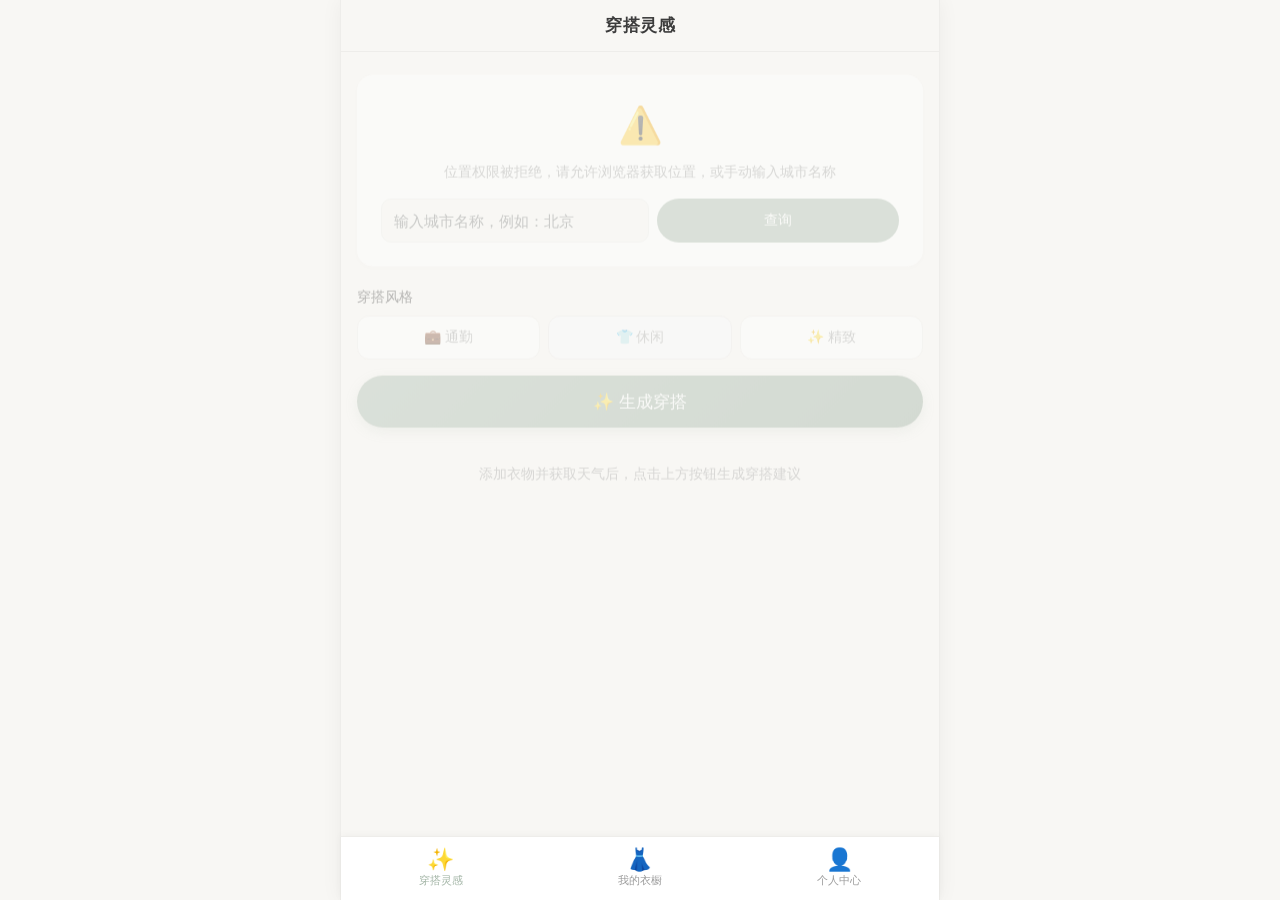
<file: index.html>
<!DOCTYPE html>
<html lang="zh-CN">
<head>
  <meta charset="UTF-8">
  <meta http-equiv="refresh" content="0;url=wardrobe-app/">
  <title>衣橱穿搭助手</title>
</head>
<body>
  <p>正在跳转到<a href="wardrobe-app/">衣橱穿搭助手</a>...</p>
</body>
</html>
</file>
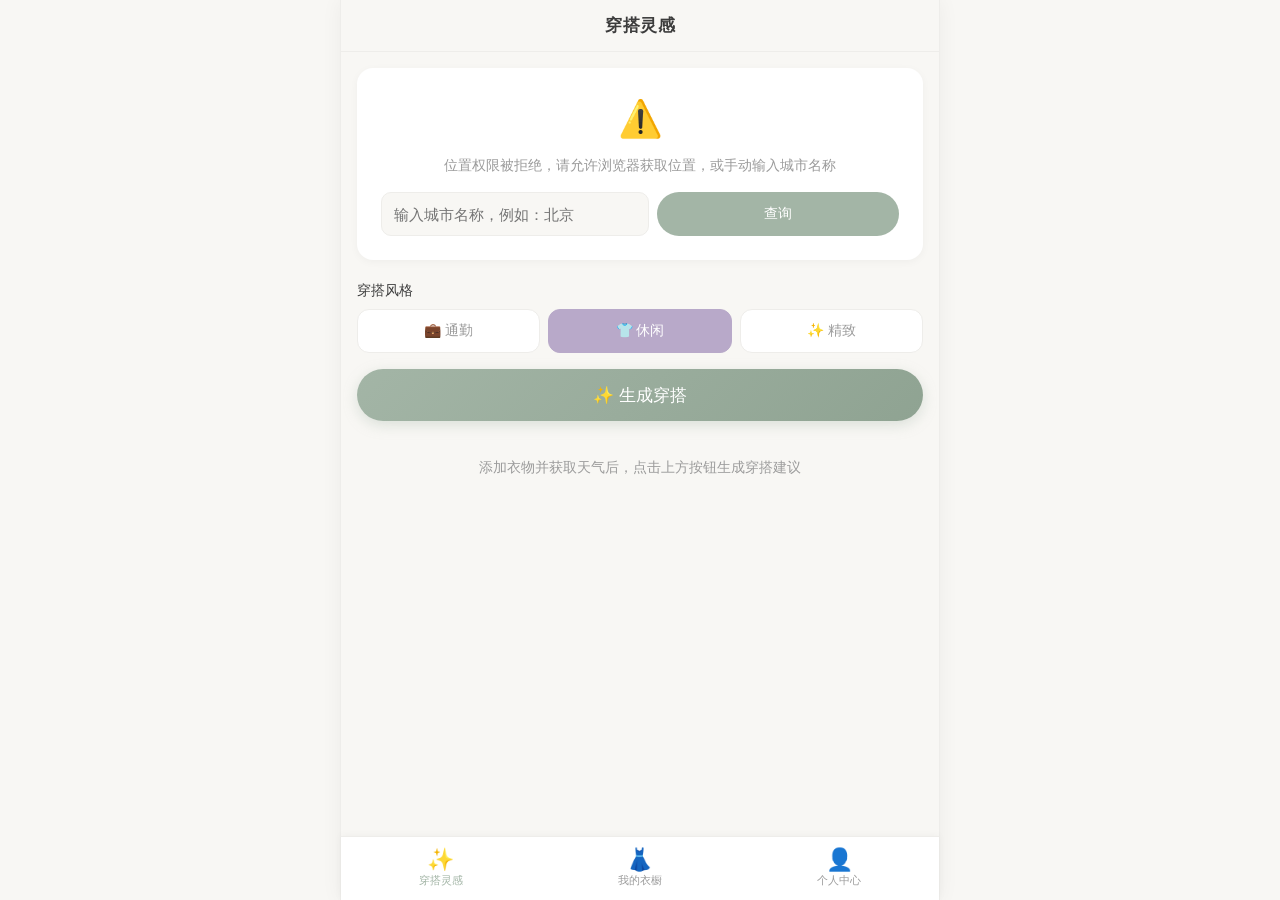
<file: wardrobe-app/index.html>
<!DOCTYPE html>
<html lang="zh-CN">
<head>
  <meta charset="UTF-8">
  <meta name="viewport" content="width=device-width, initial-scale=1.0, user-scalable=no">
  <title>衣橱穿搭助手</title>
  <link rel="stylesheet" href="css/style.css">
</head>
<body>

  <!-- Toast 通知容器 -->
  <div class="toast-container" id="toastContainer"></div>

  <!-- ========== 应用容器 ========== -->
  <div id="app">

    <!-- 顶部标题栏 -->
    <header class="app-header" id="appHeader">
      <h1 class="header-title" id="headerTitle">穿搭灵感</h1>
    </header>

    <!-- 主内容区 -->
    <main class="app-main" id="appMain">

      <!-- Tab 1: 穿搭灵感 -->
      <section class="page active" id="page-outfit">

        <!-- 天气加载中 -->
        <div class="weather-loading" id="weatherLoading">
          <span class="weather-spinner"></span>
          <p class="weather-loading-text">正在获取天气...</p>
        </div>

        <!-- 天气卡片 -->
        <div class="weather-card" id="weatherCard" style="display:none">
          <div class="weather-card-top">
            <span class="weather-icon" id="weatherIcon">☀️</span>
            <span class="weather-temp" id="weatherTemp">--°C</span>
          </div>
          <p class="weather-desc" id="weatherDesc">--</p>
          <div class="weather-card-bottom">
            <span class="weather-location" id="weatherLocation">--</span>
            <button class="weather-refresh" id="weatherRefresh" title="刷新天气">🔄</button>
          </div>
        </div>

        <!-- 天气获取失败 / 手动输入 -->
        <div class="weather-error" id="weatherError" style="display:none">
          <span class="weather-error-icon">⚠️</span>
          <p class="weather-error-msg">定位失败</p>
          <div class="weather-city-search">
            <input type="text" class="form-input" id="weatherCityInput" placeholder="输入城市名称，例如：北京" maxlength="30">
            <button class="btn-save" id="weatherCityBtn" style="height:44px;font-size:14px;">查询</button>
          </div>
        </div>

        <!-- 风格选择器 -->
        <div class="outfit-section" id="outfitSection">
          <label class="form-label">穿搭风格</label>
          <div class="style-selector" id="styleSelector">
            <button class="style-chip" data-style="commute">💼 通勤</button>
            <button class="style-chip" data-style="casual">👕 休闲</button>
            <button class="style-chip" data-style="elegant">✨ 精致</button>
          </div>

          <!-- 生成按钮 -->
          <button class="btn-generate" id="btnGenerate">✨ 生成穿搭</button>

          <!-- 初始提示 -->
          <div class="outfit-empty-hint" id="outfitEmptyHint">
            <p>添加衣物并获取天气后，点击上方按钮生成穿搭建议</p>
          </div>

          <!-- 穿搭结果 -->
          <div class="outfit-result" id="outfitResult">
            <!-- JS动态渲染 -->
          </div>
        </div>

      </section>

      <!-- Tab 2: 我的衣橱 -->
      <section class="page" id="page-wardrobe">
        <!-- 分类筛选栏 -->
        <div class="filter-bar" id="filterBar">
          <button class="filter-chip active" data-filter="all">全部</button>
          <button class="filter-chip" data-filter="top-outer">上衣+外套</button>
          <button class="filter-chip" data-filter="bottom">下装</button>
          <button class="filter-chip" data-filter="dress">连衣裙</button>
          <button class="filter-chip" data-filter="shoes-acc">鞋子+配饰</button>
        </div>
        <!-- 衣物网格容器 -->
        <div class="wardrobe-grid" id="wardrobeGrid">
          <!-- JS动态渲染衣物卡片 -->
        </div>
        <!-- 空衣橱提示 -->
        <div class="wardrobe-empty" id="wardrobeEmpty">
          <div class="placeholder-icon">👗</div>
          <p class="placeholder-text">衣橱还是空的</p>
          <p class="placeholder-hint">点击右下角 + 添加你的第一件衣物</p>
        </div>
        <!-- 浮动添加按钮 -->
        <button class="fab" id="fabAdd" title="添加衣物">+</button>
      </section>

      <!-- Tab 3: 个人中心 -->
      <section class="page" id="page-profile">

        <!-- 偏好设置 -->
        <div class="profile-section">
          <h3 class="profile-section-title">偏好设置</h3>

          <div class="profile-card">
            <label class="form-label">默认穿搭风格</label>
            <p class="form-sublabel">穿搭灵感页将默认选中此风格</p>
            <div class="style-selector" id="profileStyleSelector">
              <button class="style-chip" data-style="commute">💼 通勤</button>
              <button class="style-chip" data-style="casual">👕 休闲</button>
              <button class="style-chip" data-style="elegant">✨ 精致</button>
            </div>
          </div>

          <div class="profile-card">
            <label class="form-label">温度单位</label>
            <div class="unit-toggle" id="unitToggle">
              <button class="unit-option active" data-unit="celsius">°C 摄氏度</button>
              <button class="unit-option" data-unit="fahrenheit">°F 华氏度</button>
            </div>
          </div>
        </div>

        <!-- 数据管理 -->
        <div class="profile-section">
          <h3 class="profile-section-title">数据管理</h3>

          <div class="profile-card">
            <div class="profile-row">
              <div>
                <span class="profile-row-title">导出数据</span>
                <p class="profile-row-desc">将所有衣物和设置备份为JSON文件</p>
              </div>
              <button class="btn-outline" id="btnExport">📤 导出</button>
            </div>
          </div>

          <div class="profile-card">
            <div class="profile-row">
              <div>
                <span class="profile-row-title">导入数据</span>
                <p class="profile-row-desc">从备份文件恢复数据（将覆盖现有数据）</p>
              </div>
              <button class="btn-outline" id="btnImport">📥 导入</button>
              <input type="file" accept=".json" id="importFileInput" hidden>
            </div>
          </div>
        </div>

        <!-- 使用说明 -->
        <div class="profile-section">
          <h3 class="profile-section-title">使用说明</h3>
          <div class="profile-card profile-help">
            <ol class="help-list">
              <li>在「我的衣橱」中添加衣物，上传照片并填写信息</li>
              <li>在「穿搭灵感」中允许获取位置，查看实时天气</li>
              <li>选择偏好的穿搭风格，点击生成穿搭建议</li>
              <li>对不满意的单品可点击 🔄 换一换</li>
              <li>定期使用「导出数据」备份衣橱，更换设备时可导入恢复</li>
            </ol>
            <p class="help-note">💡 所有数据仅存储在您的浏览器中，不会上传到任何服务器。</p>
          </div>
        </div>

      </section>

    </main>

    <!-- 底部导航栏 -->
    <nav class="tab-nav" id="tabNav">
      <button class="tab-btn active" data-tab="outfit">
        <span class="tab-icon">✨</span>
        <span class="tab-label">穿搭灵感</span>
      </button>
      <button class="tab-btn" data-tab="wardrobe">
        <span class="tab-icon">👗</span>
        <span class="tab-label">我的衣橱</span>
      </button>
      <button class="tab-btn" data-tab="profile">
        <span class="tab-icon">👤</span>
        <span class="tab-label">个人中心</span>
      </button>
    </nav>

  </div>

  <!-- ========== 添加/编辑衣物弹窗 ========== -->
  <div class="modal-overlay" id="modalOverlay">
    <div class="modal-card" id="modalCard">

      <div class="modal-header">
        <h2 class="modal-title" id="modalTitle">添加衣物</h2>
        <button class="modal-close" id="modalClose">&times;</button>
      </div>

      <div class="modal-body">
        <!-- 照片上传 -->
        <div class="form-group">
          <label class="form-label">照片</label>
          <div class="photo-upload" id="photoUpload">
            <input type="file" accept="image/*" id="photoInput" hidden capture="environment">
            <div class="photo-preview" id="photoPreview">
              <span class="photo-placeholder-icon">📷</span>
              <span class="photo-placeholder-text">点击上传照片</span>
            </div>
            <canvas id="photoCanvas" hidden></canvas>
          </div>
        </div>

        <!-- 名称 -->
        <div class="form-group">
          <label class="form-label">名称 <span class="required">*</span></label>
          <input type="text" class="form-input" id="inputName" placeholder="例如：白色纯棉T恤" maxlength="30">
        </div>

        <!-- 分类 -->
        <div class="form-group">
          <label class="form-label">分类 <span class="required">*</span></label>
          <select class="form-select" id="inputCategory">
            <option value="">请选择分类</option>
            <option value="top-outer">上衣 + 外套</option>
            <option value="bottom">下装</option>
            <option value="dress">连衣裙 / 连体衣</option>
            <option value="shoes-acc">鞋子 + 配饰</option>
          </select>
        </div>

        <!-- 颜色 -->
        <div class="form-group">
          <label class="form-label">颜色</label>
          <input type="text" class="form-input" id="inputColor" placeholder="例如：黑色、蓝色" maxlength="20">
        </div>

        <!-- 保暖度 -->
        <div class="form-group">
          <label class="form-label">保暖度 <span class="required">*</span></label>
          <div class="radio-group" id="radioWarmth">
            <label class="radio-tag"><input type="radio" name="warmth" value="thin"> 薄款</label>
            <label class="radio-tag"><input type="radio" name="warmth" value="medium"> 适中</label>
            <label class="radio-tag"><input type="radio" name="warmth" value="thick"> 厚款</label>
            <label class="radio-tag"><input type="radio" name="warmth" value="extra-thick"> 加厚</label>
          </div>
        </div>

        <!-- 风格标签（多选） -->
        <div class="form-group">
          <label class="form-label">风格标签 <span class="required">*</span></label>
          <div class="tag-group" id="tagStyle">
            <button class="tag-chip" data-value="commute">通勤</button>
            <button class="tag-chip" data-value="casual">休闲</button>
            <button class="tag-chip" data-value="elegant">精致</button>
          </div>
        </div>

        <!-- 适合季节（多选） -->
        <div class="form-group">
          <label class="form-label">适合季节</label>
          <div class="tag-group" id="tagSeason">
            <button class="tag-chip" data-value="spring">春</button>
            <button class="tag-chip" data-value="summer">夏</button>
            <button class="tag-chip" data-value="autumn">秋</button>
            <button class="tag-chip" data-value="winter">冬</button>
          </div>
        </div>

        <!-- 隐藏字段：编辑时存id -->
        <input type="hidden" id="inputEditId" value="">
      </div>

      <div class="modal-footer">
        <button class="btn-delete" id="btnDelete" style="display:none">删除</button>
        <button class="btn-save" id="btnSave">保存</button>
      </div>

    </div>
  </div>

  <!-- ========== JavaScript ========== -->
  <script src="js/dexie.min.js"></script>
  <script src="js/storage.js"></script>
  <script src="js/weather.js"></script>
  <script src="js/wardrobe.js"></script>
  <script src="js/outfit.js"></script>
  <script src="js/app.js"></script>
</body>
</html>
</file>
<file: wardrobe-app/css/style.css>
/* ========================================
   衣橱穿搭助手 — 全局样式
   ======================================== */

/* ---- CSS 变量 ---- */
:root {
  --bg-page: #F8F7F4;
  --bg-card: #FFFFFF;
  --text-primary: #3C3C3C;
  --text-secondary: #9B9B9B;
  --border-light: #EEEDEA;

  --accent-primary: #A3B5A6;
  --accent-primary-dark: #8FA392;
  --accent-secondary: #B8A9C9;

  --success: #7CAE7A;
  --warning: #E0B86C;
  --error: #D49595;

  --font-stack: -apple-system, BlinkMacSystemFont, "Segoe UI",
    "PingFang SC", "Microsoft YaHei", sans-serif;

  --nav-height: 64px;
  --header-height: 52px;
  --fab-size: 56px;
}

/* ---- 全局重置 ---- */
*,
*::before,
*::after {
  margin: 0;
  padding: 0;
  box-sizing: border-box;
}

html, body { height: 100%; overflow: hidden; }

body {
  font-family: var(--font-stack);
  background-color: var(--bg-page);
  color: var(--text-primary);
  font-size: 15px;
  line-height: 1.5;
  -webkit-font-smoothing: antialiased;
}

/* ---- 应用容器 ---- */
#app {
  display: flex;
  flex-direction: column;
  height: 100vh;
  max-width: 600px;
  margin: 0 auto;
  background-color: var(--bg-page);
  position: relative;
}

/* ---- 顶部标题栏 ---- */
.app-header {
  flex-shrink: 0;
  height: var(--header-height);
  display: flex;
  align-items: center;
  justify-content: center;
  padding: 0 16px;
  background-color: var(--bg-page);
  border-bottom: 1px solid var(--border-light);
}

.header-title {
  font-size: 17px;
  font-weight: 600;
  color: var(--text-primary);
  letter-spacing: 0.5px;
}

/* ---- 主内容区 ---- */
.app-main {
  flex: 1;
  overflow-y: auto;
  overflow-x: hidden;
  -webkit-overflow-scrolling: touch;
}

/* ---- 页面容器 ---- */
.page {
  display: none;
  min-height: 100%;
  padding: 16px;
}
.page.active {
  display: block;
  animation: pageIn 0.3s ease;
}

@keyframes pageIn {
  from { opacity: 0; transform: translateY(10px); }
  to   { opacity: 1; transform: translateY(0); }
}

/* ---- 占位提示 ---- */
.page-placeholder {
  display: flex;
  flex-direction: column;
  align-items: center;
  justify-content: center;
  min-height: calc(100vh - var(--header-height) - var(--nav-height) - 32px);
  color: var(--text-secondary);
}
.placeholder-icon { font-size: 64px; margin-bottom: 20px; opacity: 0.6; }
.placeholder-text { font-size: 15px; color: var(--text-secondary); margin-bottom: 8px; }
.placeholder-hint { font-size: 13px; color: var(--accent-primary); }

/* ---- 底部导航栏 ---- */
.tab-nav {
  flex-shrink: 0;
  height: var(--nav-height);
  display: flex;
  background-color: var(--bg-card);
  border-top: 1px solid var(--border-light);
  box-shadow: 0 -1px 8px rgba(0,0,0,0.04);
}
.tab-btn {
  flex: 1;
  display: flex;
  flex-direction: column;
  align-items: center;
  justify-content: center;
  gap: 2px;
  border: none;
  background: none;
  cursor: pointer;
  color: var(--text-secondary);
  transition: color 0.2s ease;
  -webkit-tap-highlight-color: transparent;
  outline: none;
}
.tab-btn:active { transform: scale(0.96); transition: transform 0.1s ease; }
.tab-btn.active { color: var(--accent-primary); }
.tab-icon { font-size: 22px; line-height: 1; }
.tab-label { font-size: 11px; font-weight: 500; }

/* ========================================
   衣橱页 — 浮动添加按钮 (FAB)
   ======================================== */
.fab {
  position: absolute;
  right: 20px;
  bottom: 24px;
  width: var(--fab-size);
  height: var(--fab-size);
  border-radius: 50%;
  border: none;
  background: var(--accent-primary);
  color: #fff;
  font-size: 28px;
  font-weight: 300;
  cursor: pointer;
  box-shadow: 0 4px 12px rgba(163, 181, 166, 0.4);
  display: flex;
  align-items: center;
  justify-content: center;
  z-index: 10;
  transition: transform 0.2s, box-shadow 0.2s;
  -webkit-tap-highlight-color: transparent;
}
.fab:hover { transform: scale(1.06); box-shadow: 0 6px 16px rgba(163,181,166,0.5); }
.fab:active { transform: scale(0.94); }

/* ========================================
   衣橱页 — 分类筛选栏
   ======================================== */
.filter-bar {
  display: flex;
  gap: 8px;
  padding-bottom: 16px;
  overflow-x: auto;
  -webkit-overflow-scrolling: touch;
  scrollbar-width: none;
}
.filter-bar::-webkit-scrollbar { display: none; }

.filter-chip {
  flex-shrink: 0;
  height: 34px;
  padding: 0 16px;
  border: 1px solid var(--border-light);
  border-radius: 17px;
  background: var(--bg-card);
  color: var(--text-secondary);
  font-size: 13px;
  font-family: inherit;
  cursor: pointer;
  white-space: nowrap;
  transition: all 0.2s ease;
  -webkit-tap-highlight-color: transparent;
}
.filter-chip:hover { border-color: var(--accent-primary); color: var(--accent-primary); }
.filter-chip.active {
  background: var(--accent-primary);
  color: #fff;
  border-color: var(--accent-primary);
}

/* ========================================
   衣橱页 — 空状态
   ======================================== */
#page-wardrobe { position: relative; min-height: 100%; }

.wardrobe-empty {
  display: flex;
  flex-direction: column;
  align-items: center;
  justify-content: center;
  min-height: calc(100vh - var(--header-height) - var(--nav-height) - 80px);
}
.wardrobe-empty.hidden { display: none; }

/* ========================================
   衣橱页 — 衣物网格
   ======================================== */
.wardrobe-grid {
  display: grid;
  grid-template-columns: repeat(2, 1fr);
  gap: 12px;
  padding-bottom: calc(var(--fab-size) + 32px);
}
.wardrobe-grid:empty { display: none; }

.clothing-card {
  background: var(--bg-card);
  border-radius: 12px;
  overflow: hidden;
  box-shadow: 0 2px 8px rgba(0,0,0,0.06);
  cursor: pointer;
  transition: transform 0.15s;
}
.clothing-card:active { transform: scale(0.97); }

.clothing-card-img {
  width: 100%;
  aspect-ratio: 4 / 3;
  object-fit: cover;
  background: var(--border-light);
}
.clothing-card-img-placeholder {
  width: 100%;
  aspect-ratio: 4 / 3;
  background: var(--border-light);
  display: flex;
  align-items: center;
  justify-content: center;
  font-size: 40px;
  color: var(--text-secondary);
  opacity: 0.3;
}
.clothing-card-body {
  padding: 10px 12px;
}
.clothing-card-name {
  font-size: 14px;
  font-weight: 500;
  color: var(--text-primary);
  margin-bottom: 4px;
  white-space: nowrap;
  overflow: hidden;
  text-overflow: ellipsis;
}
.clothing-card-tags {
  display: flex;
  gap: 4px;
  flex-wrap: wrap;
}
.clothing-card-tag {
  font-size: 10px;
  color: var(--text-secondary);
  background: var(--bg-page);
  padding: 1px 6px;
  border-radius: 4px;
}

/* ========================================
   弹窗 (Modal)
   ======================================== */
.modal-overlay {
  position: fixed;
  inset: 0;
  background: rgba(0,0,0,0.35);
  z-index: 100;
  display: flex;
  align-items: flex-end;
  justify-content: center;
  opacity: 0;
  pointer-events: none;
  transition: opacity 0.25s ease;
}
.modal-overlay.show {
  opacity: 1;
  pointer-events: auto;
}

.modal-card {
  background: var(--bg-card);
  border-radius: 16px 16px 0 0;
  width: 100%;
  max-width: 600px;
  max-height: 85vh;
  display: flex;
  flex-direction: column;
  transform: translateY(100%);
  transition: transform 0.3s ease;
}
.modal-overlay.show .modal-card {
  transform: translateY(0);
}

.modal-header {
  display: flex;
  align-items: center;
  justify-content: space-between;
  padding: 16px 20px;
  border-bottom: 1px solid var(--border-light);
  flex-shrink: 0;
}
.modal-title { font-size: 17px; font-weight: 600; }
.modal-close {
  width: 32px; height: 32px;
  border-radius: 50%;
  border: none;
  background: var(--bg-page);
  font-size: 20px;
  color: var(--text-secondary);
  cursor: pointer;
  display: flex;
  align-items: center;
  justify-content: center;
}

.modal-body {
  flex: 1;
  overflow-y: auto;
  padding: 20px;
}

.modal-footer {
  padding: 12px 20px 20px;
  display: flex;
  gap: 12px;
  border-top: 1px solid var(--border-light);
}

/* ========================================
   表单样式
   ======================================== */
.form-group { margin-bottom: 18px; }
.form-group:last-child { margin-bottom: 0; }

.form-label {
  display: block;
  font-size: 14px;
  font-weight: 500;
  margin-bottom: 8px;
  color: var(--text-primary);
}
.required { color: var(--error); }

.form-input,
.form-select {
  width: 100%;
  height: 44px;
  padding: 0 12px;
  border: 1px solid var(--border-light);
  border-radius: 10px;
  font-size: 15px;
  font-family: inherit;
  color: var(--text-primary);
  background: var(--bg-page);
  outline: none;
  transition: border-color 0.2s;
}
.form-input:focus,
.form-select:focus {
  border-color: var(--accent-primary);
}
.form-select { appearance: none; background-image: url("data:image/svg+xml,%3Csvg xmlns='http://www.w3.org/2000/svg' width='12' height='12' viewBox='0 0 12 12'%3E%3Cpath d='M6 8L1 3h10z' fill='%239B9B9B'/%3E%3C/svg%3E"); background-repeat: no-repeat; background-position: right 12px center; padding-right: 36px; }

/* ---- 照片上传 ---- */
.photo-upload {
  border: 2px dashed var(--border-light);
  border-radius: 12px;
  overflow: hidden;
  cursor: pointer;
  transition: border-color 0.2s;
}
.photo-upload:hover { border-color: var(--accent-primary); }
.photo-upload.has-image { border-style: solid; border-color: var(--border-light); }

.photo-preview {
  display: flex;
  flex-direction: column;
  align-items: center;
  justify-content: center;
  min-height: 140px;
  gap: 8px;
}
.photo-preview img {
  width: 100%;
  max-height: 240px;
  object-fit: contain;
}
.photo-placeholder-icon { font-size: 36px; opacity: 0.4; }
.photo-placeholder-text { font-size: 13px; color: var(--text-secondary); }

/* ---- 单选组（保暖度）---- */
.radio-group {
  display: flex;
  gap: 8px;
  flex-wrap: wrap;
}
.radio-tag {
  flex: 1;
  min-width: 60px;
  height: 38px;
  display: flex;
  align-items: center;
  justify-content: center;
  border: 1px solid var(--border-light);
  border-radius: 8px;
  font-size: 13px;
  cursor: pointer;
  transition: all 0.15s;
  background: var(--bg-page);
  text-align: center;
}
.radio-tag input { display: none; }
.radio-tag:has(input:checked) {
  background: var(--accent-primary);
  color: #fff;
  border-color: var(--accent-primary);
}

/* ---- 多选标签组 ---- */
.tag-group {
  display: flex;
  gap: 8px;
  flex-wrap: wrap;
}
.tag-chip {
  height: 36px;
  padding: 0 16px;
  border: 1px solid var(--border-light);
  border-radius: 18px;
  font-size: 13px;
  cursor: pointer;
  background: var(--bg-page);
  color: var(--text-primary);
  transition: all 0.15s;
  font-family: inherit;
}
.tag-chip:hover { border-color: var(--accent-primary); }
.tag-chip.selected {
  background: var(--accent-primary);
  color: #fff;
  border-color: var(--accent-primary);
}

/* ---- 按钮 ---- */
.btn-save {
  flex: 1;
  height: 48px;
  border: none;
  border-radius: 24px;
  background: var(--accent-primary);
  color: #fff;
  font-size: 16px;
  font-weight: 500;
  cursor: pointer;
  transition: background 0.2s;
}
.btn-save:hover { background: var(--accent-primary-dark); }
.btn-save:active { transform: scale(0.97); }

.btn-delete {
  width: 48px;
  height: 48px;
  border: none;
  border-radius: 24px;
  background: var(--bg-page);
  color: var(--error);
  font-size: 14px;
  cursor: pointer;
  flex-shrink: 0;
}

/* ========================================
   天气展示
   ======================================== */

/* 加载状态 */
.weather-loading {
  display: flex;
  flex-direction: column;
  align-items: center;
  justify-content: center;
  padding: 40px 20px;
  gap: 12px;
}
.weather-spinner {
  width: 32px;
  height: 32px;
  border: 3px solid var(--border-light);
  border-top-color: var(--accent-primary);
  border-radius: 50%;
  animation: spin 0.8s linear infinite;
}
@keyframes spin {
  to { transform: rotate(360deg); }
}
.weather-loading-text {
  font-size: 14px;
  color: var(--text-secondary);
}

/* 天气卡片 */
.weather-card {
  background: linear-gradient(135deg, #A3B5A6 0%, #8FA392 100%);
  border-radius: 16px;
  padding: 24px;
  color: #fff;
  margin-bottom: 20px;
}
.weather-card-top {
  display: flex;
  align-items: center;
  gap: 16px;
  margin-bottom: 4px;
}
.weather-icon {
  font-size: 48px;
  line-height: 1;
}
.weather-temp {
  font-size: 42px;
  font-weight: 300;
  letter-spacing: -1px;
}
.weather-desc {
  font-size: 15px;
  opacity: 0.9;
  margin-bottom: 16px;
}
.weather-card-bottom {
  display: flex;
  align-items: center;
  justify-content: space-between;
}
.weather-location {
  font-size: 13px;
  opacity: 0.8;
}
.weather-refresh {
  width: 32px;
  height: 32px;
  border-radius: 50%;
  border: none;
  background: rgba(255,255,255,0.25);
  color: #fff;
  font-size: 16px;
  cursor: pointer;
  display: flex;
  align-items: center;
  justify-content: center;
  transition: background 0.2s;
}
.weather-refresh:hover { background: rgba(255,255,255,0.4); }

/* 天气错误/手动输入 */
.weather-error {
  background: var(--bg-card);
  border-radius: 16px;
  padding: 24px;
  text-align: center;
  margin-bottom: 20px;
  box-shadow: 0 2px 8px rgba(0,0,0,0.04);
}
.weather-error-icon {
  font-size: 36px;
  display: block;
  margin-bottom: 8px;
}
.weather-error-msg {
  font-size: 14px;
  color: var(--text-secondary);
  margin-bottom: 16px;
  line-height: 1.6;
}
.weather-city-search {
  display: flex;
  gap: 8px;
}
.weather-city-search .form-input {
  flex: 1;
}

/* 穿搭建议占位 */
.outfit-section {
  margin-top: 4px;
}

/* 风格选择器 */
.style-selector {
  display: flex;
  gap: 8px;
  margin-bottom: 16px;
}
.style-chip {
  flex: 1;
  height: 44px;
  border: 1px solid var(--border-light);
  border-radius: 12px;
  background: var(--bg-card);
  color: var(--text-secondary);
  font-size: 14px;
  font-family: inherit;
  cursor: pointer;
  display: flex;
  align-items: center;
  justify-content: center;
  gap: 4px;
  transition: all 0.2s ease;
  -webkit-tap-highlight-color: transparent;
}
.style-chip:hover { border-color: var(--accent-secondary); }
.style-chip.selected {
  background: var(--accent-secondary);
  color: #fff;
  border-color: var(--accent-secondary);
}

/* 生成按钮 */
.btn-generate {
  width: 100%;
  height: 52px;
  border: none;
  border-radius: 26px;
  background: linear-gradient(135deg, #A3B5A6 0%, #8FA392 100%);
  color: #fff;
  font-size: 17px;
  font-weight: 500;
  font-family: inherit;
  cursor: pointer;
  box-shadow: 0 4px 14px rgba(163, 181, 166, 0.35);
  transition: all 0.2s;
  margin-bottom: 20px;
}
.btn-generate:hover { box-shadow: 0 6px 20px rgba(163, 181, 166, 0.45); }
.btn-generate:active { transform: scale(0.97); }
.btn-generate:disabled {
  opacity: 0.7;
  cursor: not-allowed;
}

/* 穿搭初始提示 */
.outfit-empty-hint {
  text-align: center;
  color: var(--text-secondary);
  font-size: 14px;
  padding: 16px 0;
}

/* 穿搭信息条 */
.outfit-info-bar {
  display: flex;
  justify-content: space-between;
  align-items: center;
  padding: 10px 14px;
  background: var(--bg-page);
  border-radius: 10px;
  font-size: 13px;
  color: var(--text-secondary);
  margin-bottom: 14px;
}

/* 穿搭条目 */
.outfit-item {
  margin-bottom: 12px;
}
.outfit-item-label {
  display: block;
  font-size: 12px;
  color: var(--text-secondary);
  margin-bottom: 6px;
  padding-left: 4px;
}
.outfit-item-card {
  display: flex;
  align-items: center;
  gap: 12px;
  background: var(--bg-card);
  border-radius: 12px;
  padding: 10px 12px;
  box-shadow: 0 2px 6px rgba(0,0,0,0.04);
}
.outfit-item-img {
  width: 56px;
  height: 56px;
  border-radius: 8px;
  object-fit: cover;
  flex-shrink: 0;
}
.outfit-item-img-placeholder {
  width: 56px;
  height: 56px;
  border-radius: 8px;
  background: var(--border-light);
  display: flex;
  align-items: center;
  justify-content: center;
  font-size: 28px;
  flex-shrink: 0;
}
.outfit-item-info {
  flex: 1;
  min-width: 0;
  display: flex;
  flex-direction: column;
  gap: 2px;
}
.outfit-item-name {
  font-size: 14px;
  font-weight: 500;
  color: var(--text-primary);
  white-space: nowrap;
  overflow: hidden;
  text-overflow: ellipsis;
}
.outfit-item-color {
  font-size: 12px;
  color: var(--text-secondary);
}
.btn-swap {
  width: 36px;
  height: 36px;
  border-radius: 50%;
  border: 1px solid var(--border-light);
  background: var(--bg-page);
  font-size: 16px;
  cursor: pointer;
  flex-shrink: 0;
  display: flex;
  align-items: center;
  justify-content: center;
  transition: all 0.15s;
}
.btn-swap:hover { border-color: var(--accent-primary); background: #fff; }
.btn-swap:active { transform: scale(0.9); }

/* 穿搭消息（空衣橱/无匹配） */
.outfit-message {
  text-align: center;
  padding: 32px 16px;
  color: var(--text-secondary);
}
.outfit-message-icon {
  font-size: 48px;
  display: block;
  margin-bottom: 12px;
}
.outfit-message p {
  font-size: 14px;
  line-height: 1.6;
}
.outfit-message-hint {
  font-size: 13px;
  color: var(--text-secondary);
  margin-top: 8px;
  opacity: 0.7;
}

/* ========================================
   个人中心
   ======================================== */

.profile-section {
  margin-bottom: 28px;
}
.profile-section-title {
  font-size: 13px;
  font-weight: 600;
  color: var(--text-secondary);
  text-transform: uppercase;
  letter-spacing: 1px;
  margin-bottom: 12px;
  padding-left: 4px;
}

.profile-card {
  background: var(--bg-card);
  border-radius: 12px;
  padding: 16px;
  margin-bottom: 10px;
  box-shadow: 0 1px 4px rgba(0,0,0,0.03);
}

/* 表单辅助文字 */
.form-sublabel {
  font-size: 12px;
  color: var(--text-secondary);
  margin: -4px 0 10px 0;
}

/* 温度单位切换 */
.unit-toggle {
  display: flex;
  background: var(--bg-page);
  border-radius: 10px;
  padding: 3px;
}
.unit-option {
  flex: 1;
  height: 36px;
  border: none;
  border-radius: 8px;
  background: transparent;
  color: var(--text-secondary);
  font-size: 13px;
  font-family: inherit;
  cursor: pointer;
  transition: all 0.2s;
}
.unit-option.active {
  background: var(--accent-primary);
  color: #fff;
  box-shadow: 0 1px 3px rgba(0,0,0,0.1);
}

/* 数据管理行 */
.profile-row {
  display: flex;
  align-items: center;
  justify-content: space-between;
  gap: 16px;
}
.profile-row-title {
  font-size: 15px;
  font-weight: 500;
  color: var(--text-primary);
}
.profile-row-desc {
  font-size: 12px;
  color: var(--text-secondary);
  margin-top: 2px;
}

/* 轮廓按钮 */
.btn-outline {
  height: 38px;
  padding: 0 18px;
  border: 1px solid var(--border-light);
  border-radius: 19px;
  background: var(--bg-card);
  color: var(--text-primary);
  font-size: 14px;
  font-family: inherit;
  cursor: pointer;
  white-space: nowrap;
  flex-shrink: 0;
  transition: all 0.15s;
}
.btn-outline:hover { border-color: var(--accent-primary); color: var(--accent-primary); }
.btn-outline:active { transform: scale(0.96); }

/* 使用说明 */
.profile-help {
  padding: 16px 20px;
}
.help-list {
  padding-left: 20px;
  font-size: 14px;
  color: var(--text-primary);
  line-height: 2;
}
.help-note {
  margin-top: 16px;
  padding: 12px;
  background: var(--bg-page);
  border-radius: 8px;
  font-size: 13px;
  color: var(--text-secondary);
  text-align: center;
}

/* ========================================
   Toast 通知
   ======================================== */
.toast-container {
  position: fixed;
  top: 16px;
  left: 50%;
  transform: translateX(-50%);
  z-index: 300;
  display: flex;
  flex-direction: column;
  gap: 8px;
  pointer-events: none;
  width: calc(100% - 32px);
  max-width: 360px;
}

.toast {
  padding: 12px 18px;
  border-radius: 10px;
  font-size: 14px;
  color: #fff;
  line-height: 1.4;
  pointer-events: auto;
  box-shadow: 0 4px 16px rgba(0,0,0,0.15);
  animation: toastIn 0.3s ease, toastOut 0.3s ease 2.5s forwards;
  text-align: center;
}

.toast-success { background: var(--success); }
.toast-error   { background: var(--error); }
.toast-warning { background: var(--warning); color: var(--text-primary); }
.toast-info    { background: var(--accent-primary); }

@keyframes toastIn {
  from { opacity: 0; transform: translateY(-16px); }
  to   { opacity: 1; transform: translateY(0); }
}
@keyframes toastOut {
  from { opacity: 1; transform: translateY(0); }
  to   { opacity: 0; transform: translateY(-16px); }
}

/* ========================================
   衣物卡片入场动画
   ======================================== */
.clothing-card {
  animation: cardIn 0.35s ease backwards;
}
/* 为前20张卡片设置依次延迟的入场动画 */
.clothing-card:nth-child(1)  { animation-delay: 0.00s; }
.clothing-card:nth-child(2)  { animation-delay: 0.04s; }
.clothing-card:nth-child(3)  { animation-delay: 0.08s; }
.clothing-card:nth-child(4)  { animation-delay: 0.12s; }
.clothing-card:nth-child(5)  { animation-delay: 0.16s; }
.clothing-card:nth-child(6)  { animation-delay: 0.20s; }
.clothing-card:nth-child(7)  { animation-delay: 0.24s; }
.clothing-card:nth-child(8)  { animation-delay: 0.28s; }
.clothing-card:nth-child(9)  { animation-delay: 0.32s; }
.clothing-card:nth-child(10) { animation-delay: 0.36s; }
.clothing-card:nth-child(11) { animation-delay: 0.40s; }
.clothing-card:nth-child(12) { animation-delay: 0.44s; }
.clothing-card:nth-child(13) { animation-delay: 0.48s; }
.clothing-card:nth-child(14) { animation-delay: 0.52s; }
.clothing-card:nth-child(15) { animation-delay: 0.56s; }
.clothing-card:nth-child(16) { animation-delay: 0.60s; }
.clothing-card:nth-child(17) { animation-delay: 0.64s; }
.clothing-card:nth-child(18) { animation-delay: 0.68s; }
.clothing-card:nth-child(19) { animation-delay: 0.72s; }
.clothing-card:nth-child(20) { animation-delay: 0.76s; }

@keyframes cardIn {
  from { opacity: 0; transform: translateY(14px); }
  to   { opacity: 1; transform: translateY(0); }
}

/* 穿搭条目入场动画 */
.outfit-item {
  animation: cardIn 0.3s ease backwards;
}
.outfit-item:nth-child(1) { animation-delay: 0.00s; }
.outfit-item:nth-child(2) { animation-delay: 0.06s; }
.outfit-item:nth-child(3) { animation-delay: 0.12s; }
.outfit-item:nth-child(4) { animation-delay: 0.18s; }

/* ========================================
   响应式
   ======================================== */
@media (min-width: 601px) {
  #app {
    border-left: 1px solid var(--border-light);
    border-right: 1px solid var(--border-light);
    box-shadow: 0 0 20px rgba(0,0,0,0.05);
  }
}

@media (max-width: 600px) {
  #app { max-width: 100%; }
  .modal-card { border-radius: 16px 16px 0 0; }
}
</file>
